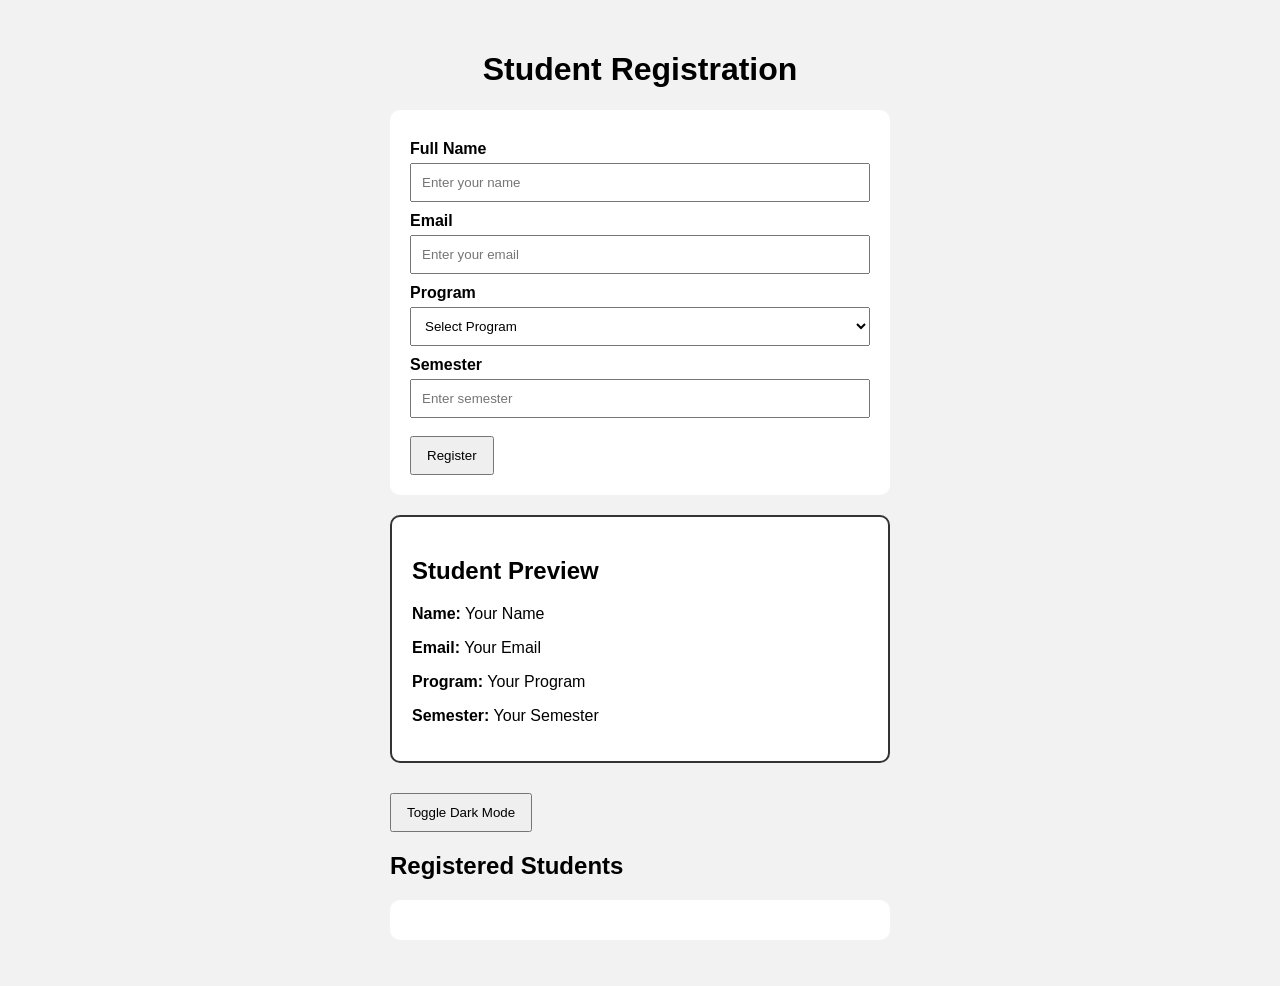
<file: Part A/index.html>
<!DOCTYPE html>
<html lang="en">
<head>
    <meta charset="UTF-8">
    <meta name="viewport" content="width=device-width, initial-scale=1.0">
    <title>Student Registration</title>
    <link rel="stylesheet" href="style.css">
</head>

<body>

    <div class="container">

        <h1>Student Registration</h1>

        <!-- Registration Form -->
        <form id="registrationForm">

            <label>Full Name</label>
            <input type="text" id="fullName" placeholder="Enter your name">
            <small id="nameError"></small>

            <label>Email</label>
            <input type="email" id="email" placeholder="Enter your email">
            <small id="emailError"></small>

            <label>Program</label>
            <select id="program">
                <option value="">Select Program</option>
                <option value="Computer Science">Computer Science</option>
                <option value="Software Engineering">Software Engineering</option>
                <option value="Artificial Intelligence">Artificial Intelligence</option>
            </select>
            <small id="programError"></small>

            <label>Semester</label>
            <input type="number" id="semester" placeholder="Enter semester" min="1" max="8">
            <small id="semesterError"></small>

            <button type="submit">Register</button>

        </form>

        <!-- Live Preview -->
        <div class="card" id="previewCard">

            <h2>Student Preview</h2>

            <p><strong>Name:</strong> <span id="previewName">Your Name</span></p>

            <p><strong>Email:</strong> <span id="previewEmail">Your Email</span></p>

            <p><strong>Program:</strong> <span id="previewProgram">Your Program</span></p>

            <p><strong>Semester:</strong> <span id="previewSemester">Your Semester</span></p>

        </div>

        <!-- Dark Mode Button -->
        <button id="themeButton">Toggle Dark Mode</button>

        <!-- Registered Students -->
        <h2>Registered Students</h2>

        <ul id="studentList"></ul>

    </div>

    <script src="script.js"></script>

</body>
</html>
</file>
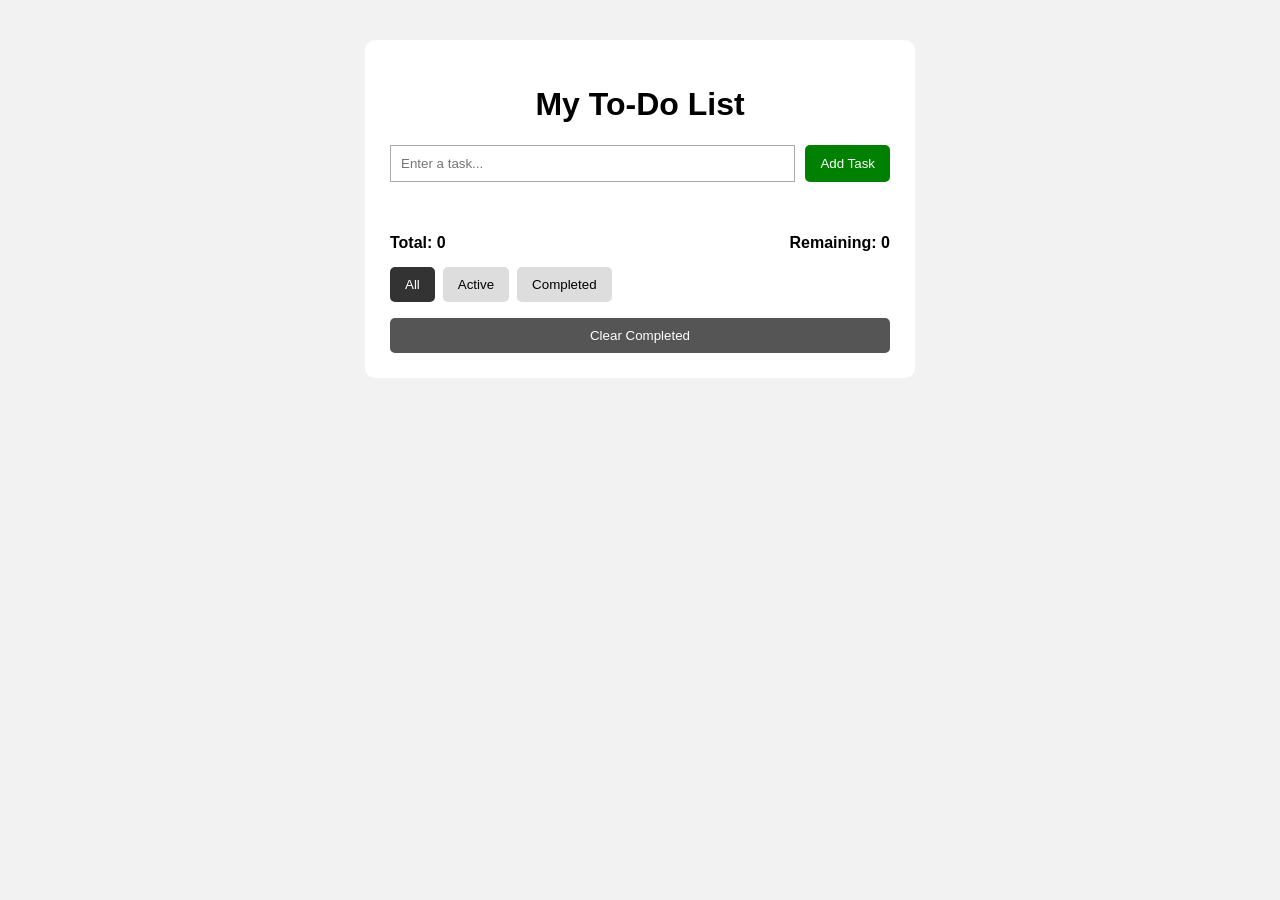
<file: Part B/index.html>
<!DOCTYPE html>
<html lang="en">
<head>
    <meta charset="UTF-8">
    <meta name="viewport" content="width=device-width, initial-scale=1.0">
    <title>Interactive To-Do List</title>

    <link rel="stylesheet" href="style.css">
</head>

<body>

    <div class="container">

        <h1>My To-Do List</h1>

        <!-- Add Task Form -->
        <form id="taskForm">

            <input
                type="text"
                id="taskInput"
                placeholder="Enter a task..."
            >

            <button type="submit">Add Task</button>

        </form>

        <!-- Error Message -->
        <p id="errorMessage"></p>

        <!-- Counter -->
        <div class="counter">
            <span id="totalCount">Total: 0</span>
            <span id="remainingCount">Remaining: 0</span>
        </div>

        <!-- Filters -->
        <div class="filters">

            <button class="filter active" data-filter="all">
                All
            </button>

            <button class="filter" data-filter="active">
                Active
            </button>

            <button class="filter" data-filter="completed">
                Completed
            </button>

        </div>

        <!-- Task List -->
        <ul id="taskList"></ul>

        <!-- Clear Completed -->
        <button id="clearCompleted">
            Clear Completed
        </button>

    </div>

    <script src="script.js"></script>

</body>
</html>
</file>
<file: Part A/style.css>
body {
    font-family: Arial, sans-serif;
    background-color: #f2f2f2;
    margin: 0;
    padding: 30px;
}

.container {
    width: 500px;
    margin: auto;
}

h1 {
    text-align: center;
}

form {
    background-color: white;
    padding: 20px;
    border-radius: 10px;
    margin-bottom: 20px;
}

label {
    display: block;
    margin-top: 10px;
    font-weight: bold;
}

input,
select {
    width: 100%;
    padding: 10px;
    margin-top: 5px;
    box-sizing: border-box;
}

button {
    margin-top: 15px;
    padding: 10px 15px;
    cursor: pointer;
}

small {
    display: block;
    color: red;
    margin-top: 3px;
}

.card {
    background-color: white;
    padding: 20px;
    border-radius: 10px;
    margin-bottom: 15px;
    border: 2px solid #333;
}

#studentList {
    background-color: white;
    padding: 20px 40px;
    border-radius: 10px;
}

/* Dark Mode */
.dark {
    background-color: #222;
    color: white;
}

.dark .card,
.dark form,
.dark #studentList {
    background-color: #333;
    color: white;
}
</file>
<file: Part B/style.css>
body {
    font-family: Arial, sans-serif;
    background-color: #f2f2f2;
    margin: 0;
    padding: 40px;
}

.container {
    width: 500px;
    margin: auto;
    background-color: white;
    padding: 25px;
    border-radius: 10px;
}

h1 {
    text-align: center;
}

#taskForm {
    display: flex;
    gap: 10px;
}

#taskInput {
    flex: 1;
    padding: 10px;
    border: 1px solid #aaa;
}

button {
    padding: 10px 15px;
    cursor: pointer;
    border: none;
    border-radius: 5px;
}

#taskForm button {
    background-color: green;
    color: white;
}

#errorMessage {
    color: red;
    min-height: 20px;
}

.counter {
    display: flex;
    justify-content: space-between;
    margin: 15px 0;
    font-weight: bold;
}

.filters {
    display: flex;
    gap: 8px;
    margin-bottom: 15px;
}

.filter {
    background-color: #ddd;
}

.filter.active {
    background-color: #333;
    color: white;
}

#taskList {
    list-style: none;
    padding: 0;
}

.task-item {
    display: flex;
    align-items: center;
    gap: 10px;
    padding: 12px;
    margin-bottom: 8px;
    background-color: #eee;
    border-radius: 5px;
}

.task-text {
    flex: 1;
}

.completed .task-text {
    text-decoration: line-through;
    color: gray;
}

.delete-btn {
    background-color: red;
    color: white;
}

#clearCompleted {
    background-color: #555;
    color: white;
    width: 100%;
}

/* Inline editing */
.edit-input {
    flex: 1;
    padding: 7px;
}
</file>
